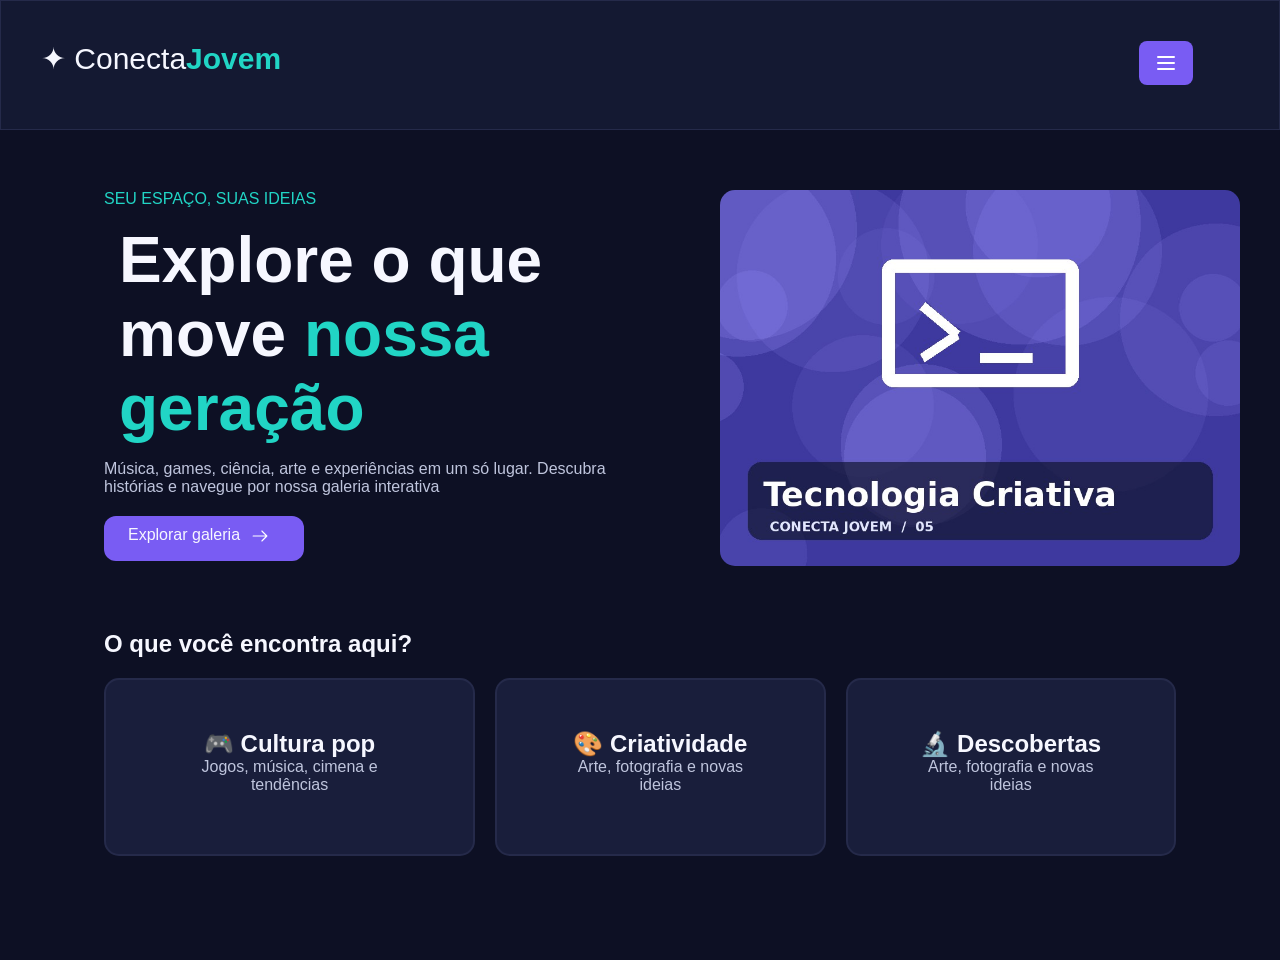
<file: index.html>
<!DOCTYPE html>
<html lang="pt-br">
<head>
    <meta charset="UTF-8">
    <meta name="viewport" content="width=device-width, initial-scale=1.0">
    <title>Página inicial</title>
    <link rel="stylesheet" href="style.css">
</head>
<body>
    <header class="cabecalho">
        <a href="index.html" class="cabecalho-titulo">✦ Conecta<strong>Jovem</strong></a>
        
        <nav class="cabecalho-menu">
        <span>
            <svg xmlns="http://www.w3.org/2000/svg" width="54" height="44" viewBox="0 0 24 24" fill="none" stroke="#ffffff" stroke-width="2" stroke-linecap="round" stroke-linejoin="round" id="menu"><path d="M4 6h16M4 12h16M4 18h16"/></svg>
        </span>
            <ul class="cabecalho-menu-lista">
                <li>                   
                    <a href="#"
                    class="cabecalho-menu-lista-links">
                        <div class="cabecalho-icone">
                            <svg xmlns="http://www.w3.org/2000/svg" width="24" height="24" viewBox="0 0 24 24" fill="none" stroke="#ffffff" stroke-width="2" stroke-linecap="round" stroke-linejoin="round"><path d="m3 10 9-7 9 7v10a1 1 0 0 1-1 1h-5v-7H9v7H4a1 1 0 0 1-1-1z" id="icon"/></svg>
                        </div>
                        <p class="texto">Início</p>
                    </a>
                </li>
                <li>
                    <a href="galeria.html" class="cabecalho-menu-lista-links">
                        <div class="cabecalho-icone">
                            <svg xmlns="http://www.w3.org/2000/svg" width="24" height="24" viewBox="0 0 24 24" fill="none" stroke="#ffffff" stroke-width="2" stroke-linecap="round" stroke-linejoin="round"><rect x="3" y="3" width="7" height="7" rx="1"/><rect x="14" y="3" width="7" height="7" rx="1"/><rect x="3" y="14" width="7" height="7" rx="1"/><rect x="14" y="14" width="7" height="7" rx="1" id="icon"/></svg>
                        </div>
                        <p class="texto">Galeria</p>
                    </a>
                </li>
                <li>
                    <a href="sobre.html" class="cabecalho-menu-lista-links">
                        <div class="cabecalho-icone">
                            <svg xmlns="http://www.w3.org/2000/svg" width="24" height="24" viewBox="0 0 24 24" fill="none" stroke="#ffffff" stroke-width="2" stroke-linecap="round" stroke-linejoin="round"><circle cx="12" cy="12" r="9"/><path d="M12 11v6M12 7h.01" id="icon"/></svg>
                        </div>
                        <p class="texto">Sobre</p>
                    </a>
                </li>
            </ul>
        </nav>
    </header>

    <main class="principal">
            <section class="principal-dados">
                <div class="principal-texto">
                    <p class="manchete">SEU ESPAÇO, SUAS IDEIAS</p>
                    <h1 class="destaques">Explore o que move <strong>nossa geração</strong></h1>
                    <p>Música, games, ciência, arte e experiências em um só lugar. Descubra histórias e navegue por nossa galeria interativa</p>
                        <a href="galeria.html" class="principal-link">
                                Explorar galeria 
                                <svg xmlns="http://www.w3.org/2000/svg" width="40" height="20" viewBox="0 0 64 64" fill="none" stroke="#ffffff" stroke-width="3.4" stroke-linecap="round" stroke-linejoin="round" role="img" aria-label="Ícone seta-galeria"><path d="M10 32h44m-16-16 16 16-16 16"/></svg>
                        </a>
                 </div>              
                <img src="assets/imagens/foto05.jpg" alt="Tecnologia criativa" class="imagens">

            </section>
            <section class="principal-cartoes">
                <h1 class="titulo-cartoes">O que você encontra aqui?</h1>
                    <section class="menu-cartoes">
                        <div class="cartoes">
                            <h2 class="subtitulo">🎮 Cultura pop</h2>
                            <p class="texto-subtitulo">Jogos, música, cimena e tendências</p>
                        </div>
                        <div class="cartoes">
                            <h2 class="subtitulo">🎨 Criatividade</h2>
                            <p class="texto-subtitulo">Arte, fotografia e novas ideias</p>
                        </div>
                        <div class="cartoes">
                            <h2 class="subtitulo">🔬 Descobertas</h2>
                            <p class="texto-subtitulo">Arte, fotografia e novas ideias</p>
                        </div>
                    </section>
            </section>
            
    </main>
    <script src="script.js"></script>
    <footer></footer>
</body>
</html>
</file>
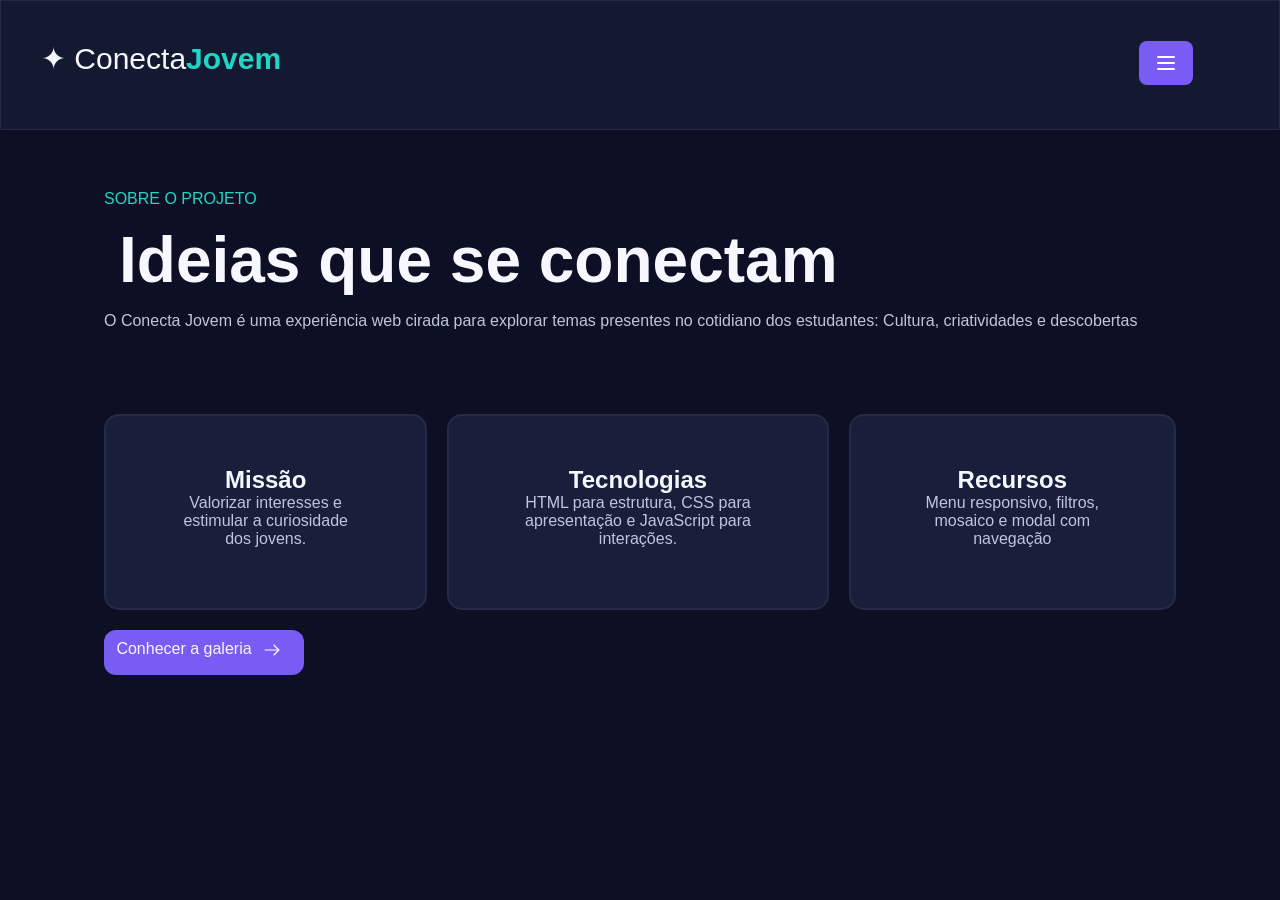
<file: sobre.html>
<!DOCTYPE html>
<html lang="pt-br">
<head>
    <meta charset="UTF-8">
    <meta name="viewport" content="width=device-width, initial-scale=1.0">
    <title>Página inicial</title>
    <link rel="stylesheet" href="style.css">
</head>
<body>
    <header class="cabecalho">
        <a href="index.html" class="cabecalho-titulo">✦ Conecta<strong>Jovem</strong></a>
        
        <nav class="cabecalho-menu">
        <span>
            <svg xmlns="http://www.w3.org/2000/svg" width="54" height="44" viewBox="0 0 24 24" fill="none" stroke="#ffffff" stroke-width="2" stroke-linecap="round" stroke-linejoin="round" id="menu"><path d="M4 6h16M4 12h16M4 18h16"/></svg>
        </span>
            <ul class="cabecalho-menu-lista">
                <li>                   
                    <a href="index.html"
                    class="cabecalho-menu-lista-links">
                        <div class="cabecalho-icone">
                            <svg xmlns="http://www.w3.org/2000/svg" width="24" height="24" viewBox="0 0 24 24" fill="none" stroke="#ffffff" stroke-width="2" stroke-linecap="round" stroke-linejoin="round"><path d="m3 10 9-7 9 7v10a1 1 0 0 1-1 1h-5v-7H9v7H4a1 1 0 0 1-1-1z" id="icon"/></svg>
                        </div>
                        <p class="texto">Início</p>
                    </a>
                </li>
                <li>
                    <a href="galeria.html" class="cabecalho-menu-lista-links">
                        <div class="cabecalho-icone">
                            <svg xmlns="http://www.w3.org/2000/svg" width="24" height="24" viewBox="0 0 24 24" fill="none" stroke="#ffffff" stroke-width="2" stroke-linecap="round" stroke-linejoin="round"><rect x="3" y="3" width="7" height="7" rx="1"/><rect x="14" y="3" width="7" height="7" rx="1"/><rect x="3" y="14" width="7" height="7" rx="1"/><rect x="14" y="14" width="7" height="7" rx="1" id="icon"/></svg>
                        </div>
                        <p class="texto">Galeria</p>
                    </a>
                </li>
                <li>
                    <a href="sobre.html" class="cabecalho-menu-lista-links">
                        <div class="cabecalho-icone">
                            <svg xmlns="http://www.w3.org/2000/svg" width="24" height="24" viewBox="0 0 24 24" fill="none" stroke="#ffffff" stroke-width="2" stroke-linecap="round" stroke-linejoin="round"><circle cx="12" cy="12" r="9"/><path d="M12 11v6M12 7h.01" id="icon"/></svg>
                        </div>
                        <p class="texto">Sobre</p>
                    </a>
                </li>
            </ul>
        </nav>
    </header>

    <main class="principal">
        <section class="principal-dados">
                <div class="principal-texto">
                    <p class="manchete">SOBRE O PROJETO</p>
                    <h1 class="destaques">Ideias que se conectam </h1>
                    <p>O Conecta Jovem é uma experiência web cirada para explorar temas presentes no cotidiano dos estudantes: Cultura, criatividades e descobertas</p>
                    
                </div>
        </section>
            <section class="principal-cartoes">
                    <section class="menu-cartoes">
                        <div class="cartoes">
                            <h2 class="subtitulo"> Missão</h2>
                            <p class="texto-subtitulo">Valorizar interesses e estimular a curiosidade dos jovens.</p>
                        </div>
                        <div class="cartoes">
                            <h2 class="subtitulo"> Tecnologias</h2>
                            <p class="texto-subtitulo">HTML para estrutura, CSS para apresentação e JavaScript para interações.</p>
                        </div>
                        <div class="cartoes">
                            <h2 class="subtitulo"> Recursos</h2>
                            <p class="texto-subtitulo">Menu responsivo, filtros, mosaico e modal com navegação</p>
                        </div>
                    </section>
                    <a href="galeria.html" class="principal-link">
                                Conhecer a galeria
                                <svg xmlns="http://www.w3.org/2000/svg" width="40" height="20" viewBox="0 0 64 64" fill="none" stroke="#ffffff" stroke-width="3.4" stroke-linecap="round" stroke-linejoin="round" role="img" aria-label="Ícone seta-galeria"><path d="M10 32h44m-16-16 16 16-16 16"/></svg>
                    </a>
            </section>
            
    </main>
    <script src="script.js"></script>
    <footer></footer>
</body>
</html>
</file>
<file: style.css>
:root{
    --fundoGeral: #0D1024;
    --cabecalho: #141932;
    --cartoes:  #191E3B;
    --destaque: #795CF3;
    --verdeAgua: #21D5C5;
    --textoPrincipal: #F6F7FF;
    --textoAuxiliar: #BFC5DD;
    --menuAberto: #252A4A;
}

*{
    margin: 0;
    padding: 0;
    box-sizing: border-box;
}

body{
    font-family: Arial, Helvetica, sans-serif;
    background-color: var(--fundoGeral);
}

.cabecalho{
    background-color: var(--cabecalho);
    padding: 40px;
    display: flex;
    justify-content: space-between;
    border: 1px solid var(--menuAberto);
}

.cabecalho-titulo{
    color: var(--textoPrincipal);
    font-size: 30px;
    text-decoration: none;
}

strong{
    color: var(--verdeAgua);
}

#menu{
    background-color: var(--destaque);
    color: var(--textoPrincipal);
    padding: 10px;
    cursor: pointer;
    border-radius: 8px;
    margin: 0px 20px;
}

.cabecalho-menu{
    width: 10%;
    justify-content: center;
    align-items: center;

}

.cabecalho-menu-lista{
    display: none;
    list-style-type: none;
    flex-direction: column;
    position: fixed;
    z-index: 1000;
    background-color: var(--menuAberto);
    color: var(--fundoGeral);
    border-radius: 15px;
    justify-content: center;
    align-items: center;
    padding: 5px;
}

.cabecalho-icone{
    display: flex;
    flex-direction: row;
}

.cabecalho-menu-lista-links{
    border-radius: 15px;
    display: flex;
    margin: 5px;
    padding: 15px;
    border: none;
    text-decoration: none;
    color: var(--textoPrincipal);
    background-color: var(--fundoGeral);
    text-align: center;
    width: 125px;
    justify-content: space-between;
    gap: 5px;
}

.cabecalho-menu-lista-links:hover{
    background-color: var(--destaque);
}

.texto{
    text-align: center;
    display: flex;
    font-size: 16px;
}

.cabecalho-menu-lista-links:hover{
    display: flex;
    text-decoration: none;
    color: var(--textoPrincipal);
}

.principal{
    max-width: 100%;
    justify-content: center;
    align-items: center;
    padding: 40px;
}

.principal-dados{
    justify-content: space-between;
    display: flex;
    gap: 100px;
    margin: 20px 0 0 64px;
    color: var(--textoAuxiliar);
}

.manchete{
    font-size: 16px;
    color: var(--verdeAgua);
}

.destaques{
    font-size: 64px;
    color: var(--textoPrincipal);
    padding: 15px;
}

.principal-link{
    margin-top: 20px;
    text-decoration: none;
    display: flex;
    background-color: var(--destaque);
    color: var(--textoPrincipal);
    padding: 10px 0 15px 0;
    border-radius: 12px;
    justify-content: center;
    text-align: center;
    width: 200px;
}


.imagens{
    width: 520px;
    border-radius: 15px;
    position: relative;
    cursor: pointer;
    transition: transform 350ms;
}

.imagens:hover{
    transform: scale(1.08);
}

.principal-cartoes{
    max-width: 1200px;
    margin: 64px;
}

.titulo-cartoes{
    display: block;
    color: var(--textoPrincipal);
}

.menu-cartoes{
    display: flex;
    justify-content: center;
    align-items: center;
    gap: 20px;
}

.cartoes{ 
    margin-top: 20px;
    background-color: var(--cartoes);
    border-radius: 15px;
    border: 2px solid var(--menuAberto);
    padding: 50px 70px 60px 70px;
    cursor: pointer;
    transition: transform 250ms;
}

.cartoes:hover{
    transform: translateY(-5px);
}

.subtitulo{
    text-align: center;
    font-size: 24px;
    color: var(--textoPrincipal);
}

.texto-subtitulo{
    text-align: center;
    font-size: 16px;
    color: var(--textoAuxiliar);
}

.total{
    text-align: center;
    color: var(--textoAuxiliar);
    margin-bottom: 25px;
}

.filtro{
    padding: 12px 24px;
    border: 1px solid var(--menuAberto);
    border-radius: 25px;

    background: var(--cartoes);
    color: var(--textoPrincipal);

    font-size: 15px;
    cursor: pointer;
    transition: 0.3s;
}

.filtro:hover{
    background: var(--destaque);
}

.filtro.ativo{
    background: var(--destaque);
    color: var(--textoPrincipal);
}

.principal-imagens{
    display: grid;
    grid-template-columns: repeat(4, minmax(0, 1fr));
    grid-auto-rows: 150px;
    grid-auto-flow: dense;
    gap: 15px;
    max-width: 1100px;
    margin: 0 auto 50px;
    padding: 0 20px;
}

.miniatura{
    display: block;
    width: 100%;
    height: 100%;
    object-fit: cover;
    border-radius: 10px;
    cursor: pointer;
    transition: transform 0.3s, box-shadow 0.3s;
}

.miniatura:hover{
    transform: scale(1.03);
    box-shadow: 0 8px 20px var(--fundoGeral);
    border: 2px solid var(--menuAberto);
}

.miniatura:focus-visible{
    outline: 3px solid var(--destaque);
}

.destaque{
    grid-column: span 2;
    grid-row: span 2;
}

.horizontal{
    grid-row: span 1;
    grid-column: span 2;
}

.vertical{
    grid-column: span 1;
    grid-row: span 2;
}

/* Imagens ocultas pelo filtro */

.miniatura.oculta{
    display: none;
}

.miniatura.ativa{
    display: flex;
    flex-direction: grid;
    grid-column: span 1;
    grid-row: span 1;
}

/* Modal */
.modal{
    display: none;
    position: fixed;
    inset: 0;
    z-index: 1000;
    background-color: var(--fundoGeral);
    justify-content: center;
    align-items: center;
    padding: 60px 70px;
    gap: 20px;
}

.informacoes{
    display: block;
    background-color: var(--cartoes);
    justify-content: center;
    align-items: center;
    padding: 20px 30px;
    z-index: 1001;
    width: 50%;
    height: 70vh;
    border-radius: 20px;
}

.informacoes-conteudo{
    display: block;
    margin-top: 10px;
    padding: 20px;
    border-radius: 10px;
    display: block;
    font-family: Arial, Helvetica, sans-serif;
    font-size: 20px;
    background-color: var(--menuAberto);
    color: var(--textoAuxiliar);
}

#titulo{
    padding: 20px;
    display: block;
    font-weight: bold;
    color: var(--textoPrincipal);
}

.modal.ativo{
    display: flex;
    flex-direction: column;
}

.modal-conteudo{
    position: relative;
    max-width: 100%;
    max-height: 100%;

    animation: aparecer 0.3s ease;
}

/* Animação Modal */
@keyframes aparecer{
    from{
        opacity: 0;
        transform: scale(0.9);
    }
    to{
        opacity: 1;
        transform: scale(1);
    }
}

.modal-conteudo img{
    display: block;
    max-width: 620px;
    max-height: 75vh;
    object-fit: contain;
    border-radius: 10px;
}

.legenda{
    display: flex;
    justify-content: space-between;
    gap: 10px;
    padding: 15px;
    background-color: var(--menuAberto);
    color: var(--textoAuxiliar);
    border-radius: 10px;
    font-size: 16px;
}

/* Botão fechar */
.fechar{
    position: absolute;
    top: 15px;
    right: 30px;
    border: none;
    background: transparent;
    color: var(--textoPrincipal);
    font-size: 42px;
    cursor: pointer;
}

.fechar:hover{
    color: var(--verdeAgua);
}

/* Botões de navegação */
.navegacao{
    position: absolute;
    top: 50%;
    /* transform: translate(-50%); */
    border: none;
    background-color: var(--cartoes);
    color: #fff;
    font-size: 35px;
    padding: 12px 18px;
    border-radius: 10px;
    cursor: pointer;
}

.navegacao:hover{
    background-color: var(--verdeAgua);
}

.anterior{
    left: 15px;
}

.proximo{
    right: 15px;
}

@media (max-width: 1023px){
    #menu{
        display: none;
    }

.cabecalho-menu{
    width: 5%;
    justify-content: center;
    align-items: center;
    height: 100%;
}



.cabecalho-menu-lista{
    display: flex;
    list-style-type: none;
    flex-direction: column;
    position: absolute;
    bottom: 0;
    left: 0;
    top: 0;
    z-index: 1000;
    background-color: var(--menuAberto);
    color: var(--fundoGeral);
    justify-content: center;
    align-items: center;
    padding: 5px;
    margin-top: 120px;
}

.cabecalho-icone{
    display: flex;
    flex-direction: row;
}

.texto{
    display: none;
}

.cabecalho-menu-lista-links{
    border-radius: 15px;
    display: flex;
    margin: 5px;
    padding: 15px;
    border: none;
    text-decoration: none;
    color: var(--textoPrincipal);
    background-color: var(--fundoGeral);
    text-align: center;
    width: 60px;
    justify-content: space-between;
    gap: 5px;
}
}

@media (max-width: 768px) {
    .principal-imagens{
        grid-template-columns: repeat(2, minmax(0, 1fr));
    }

    .destaque, .horizontal, .vertical{
        grid-row: span 1;
        grid-column: span 1;
    }

    .modal{
        display: none;
        justify-content: space-between;
        flex-direction: column;
    }

    .modal.ativo{
        display: flex;
    }
    
    .filtros{
        grid-template-columns: repeat(2);
    }


    .informacoes{
        display: flex;
        background-color: var(--menuAberto);
        justify-content: center;
        flex-direction: column;
        padding: 20px 30px;
        z-index: 1001;
        width: 90%;
        height: 50vh;
        border-radius: 20px;
    }

    .informacoes-conteudo{
        font-size: 16px;
        display: flex;
        flex-direction: column;
    }

}

@media (max-width: 600px){
    .galeria{
        grid-template-columns: 1fr;
    }

    .filtros{
        grid-template-columns: 1fr;
    }

    .modal{
        display: none;
        justify-content: space-between;
        flex-direction: column;
    }

    .modal.ativo{
        display: flex;
    }

    .informacoes{
        display: flex;
        justify-content: center;
        flex-direction: column;
        padding: 10px;
   
    }

    .informacoes-conteudo{
        display: flex;
        flex-direction: column;
        font-size: 12px;
    }
}
</file>
